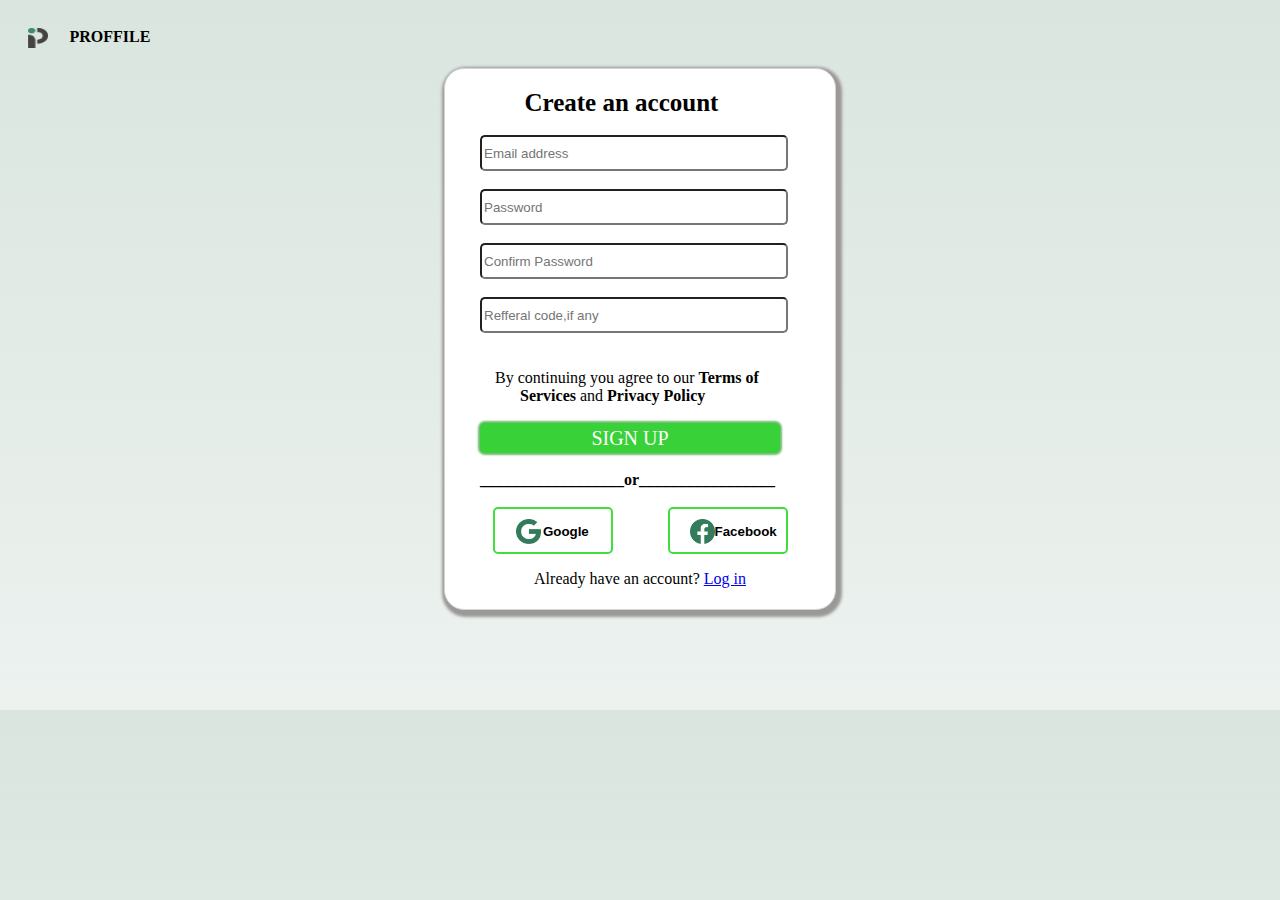
<file: index.html>
<!DOCTYPE html>
<html lang="en">
<head>
    <meta charset="UTF-8">
    <meta http-equiv="X-UA-Compatible" content="IE=edge">
    <meta name="viewport" content="width=device-width, initial-scale=1.0">
    <title>Proffile</title>
    <link rel="stylesheet" href="style.css"/>
</head>
<body>
<div style="margin-bottom: 100px;">
    <div class="logo">
        <img src="./images/Logo.png" height="20px" width="20px">
        <div class="pf"><b>PROFFILE</b></div>
    </div>
    <div class="signup">
        <b class="head">Create an account</b><br><br>
        <form>
            <input type="email" class="form" value="" name="mail" placeholder="Email address" required><br><br>
            <input type="password" class="form" value="" name="pass" placeholder="Password" required><br><br>
            <input type="password" class="form" value="" name="pass" placeholder="Confirm Password" required><br><br>
            <input type="number" class="form" value="" name="code" placeholder="Refferal code,if any">
        </form> <br><br>
        <span class="para">
            By continuing you agree to our <b>Terms of <br><span style="margin-left: 55px;">
                Services </b>and<b> Privacy Policy</b> </span>
        </span>
        <br><br>
        <a href="./home.html"><button type="submit" class="btn" value="" name="signup">SIGN UP</button></a><br><br>
        <b style="margin-left: 15px;">__________________or_________________</b><br><br>
        <div class="gf">
            <a href="https://google.com/" style="text-decoration: none;"><button type="submit" class="google">
                <div><img src="./images/google logo.png" class="img"></div>
                <div style="margin-top: 10px;"><b>Google</b></div>
            </button></a>
            <a href="https://www.facebook.com/" style="text-decoration: none;"><button type="submit" class="google">
                <div><img src="./images/facebook logo.png" class="img"></div>
                <div style="margin-top: 10px;"><b>Facebook</b></div>
            </button></a>
        </div>
        <p class="account">Already have an account?  <a href="./logIn.html">Log in</a></p>
    </div>
</div>  
</body>
</html>
</file>
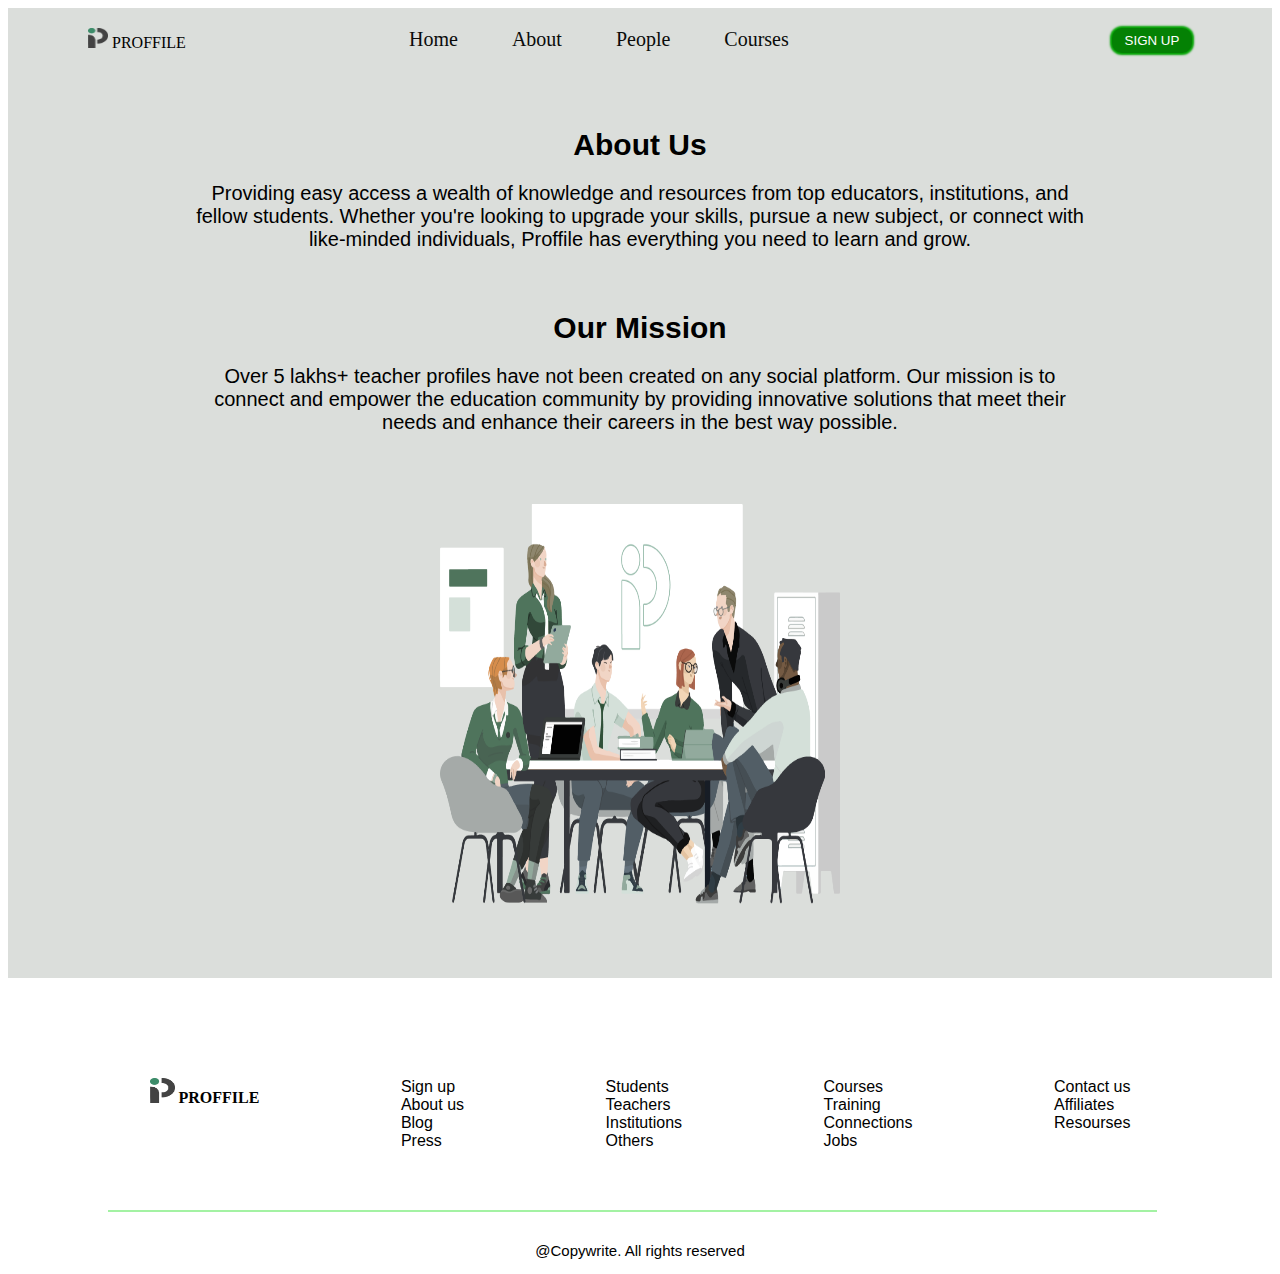
<file: about.html>
<!DOCTYPE html>
<html lang="en">
<head>
    <meta charset="UTF-8">
    <meta http-equiv="X-UA-Compatible" content="IE=edge">
    <meta name="viewport" content="width=device-width, initial-scale=1.0">
    <title>ABOUT US</title>
    <link rel="stylesheet" href="about.css"/>
</head>
<body>
<div class="about-main">
    <div class="nav">
        <a class="logo"><img src="./images/Logo.png" height="20px" width="20px"> PROFFILE</a>
        <div class="li">
            <a class="menu" href="home.html">Home</a>
            <a class="menu" href="about.html">About</a>
            <a class="menu" href="people.html">People</a>
            <a class="menu" href="courses.html">Courses</a>
        </div>
        <div>
            <a href="index.html"><button type="submit" name="login" class="sign">SIGN UP</button></a>
        </div>
    </div>

    <div class="main">
        <div class="about">
            <b>About Us</b>
        </div>
        <div class="para">
            <p>Providing easy access a wealth of knowledge and resources from top educators, institutions,
                 and<br> fellow students. Whether you're looking to upgrade your skills, pursue a new 
                 subject, or connect with <br>like-minded individuals, Proffile has everything you need to learn and grow.</p>
        </div>
        <div class="mission">
            <div class="about">
                <b>Our Mission</b>
            </div>
            <div class="para">
                <p>Over 5 lakhs+ teacher profiles have not been created on any social platform. Our mission 
                    is to <br>connect and empower the education community by providing innovative solutions that 
                    meet their <br>needs and enhance their careers in the best way possible.
                </p>
            </div>
        </div>
        <div class="img">
            <img src="./images/Group 1.png" height="400px" width="400px"/>
        </div>
    </div>
</div>

<div class="five">
    <div>
        <img src="./images/Logo.png" height="25px" width="25px" alt=""/>
        <b>PROFFILE</b>
    </div>

    <div>
        <a href="#" class="bottom">Sign up</a><br>
        <a href="#" class="bottom">About us</a><br>
        <a href="#" class="bottom">Blog</a><br>
        <a href="#" class="bottom">Press</a>
    </div>

    <div>
        <a href="#" class="bottom">Students</a><br>
        <a href="#" class="bottom">Teachers</a><br>
        <a href="#" class="bottom">Institutions</a><br>
        <a href="#" class="bottom">Others</a>
    </div>

    <div>
        <a href="#" class="bottom">Courses</a><br>
        <a href="#" class="bottom">Training</a><br>
        <a href="#" class="bottom">Connections</a><br>
        <a href="#" class="bottom">Jobs</a>
    </div>

    <div>
        <a href="#" class="bottom">Contact us</a><br>
        <a href="#" class="bottom">Affiliates</a><br>
        <a href="#" class="bottom">Resourses</a>
    </div>
</div>
 
<div class="linediv">
    <div class="line"> </div>
</div>

<div class="last">
    <p class="lasttext">@Copywrite. All rights reserved</p>
</div>
</body>
</file>
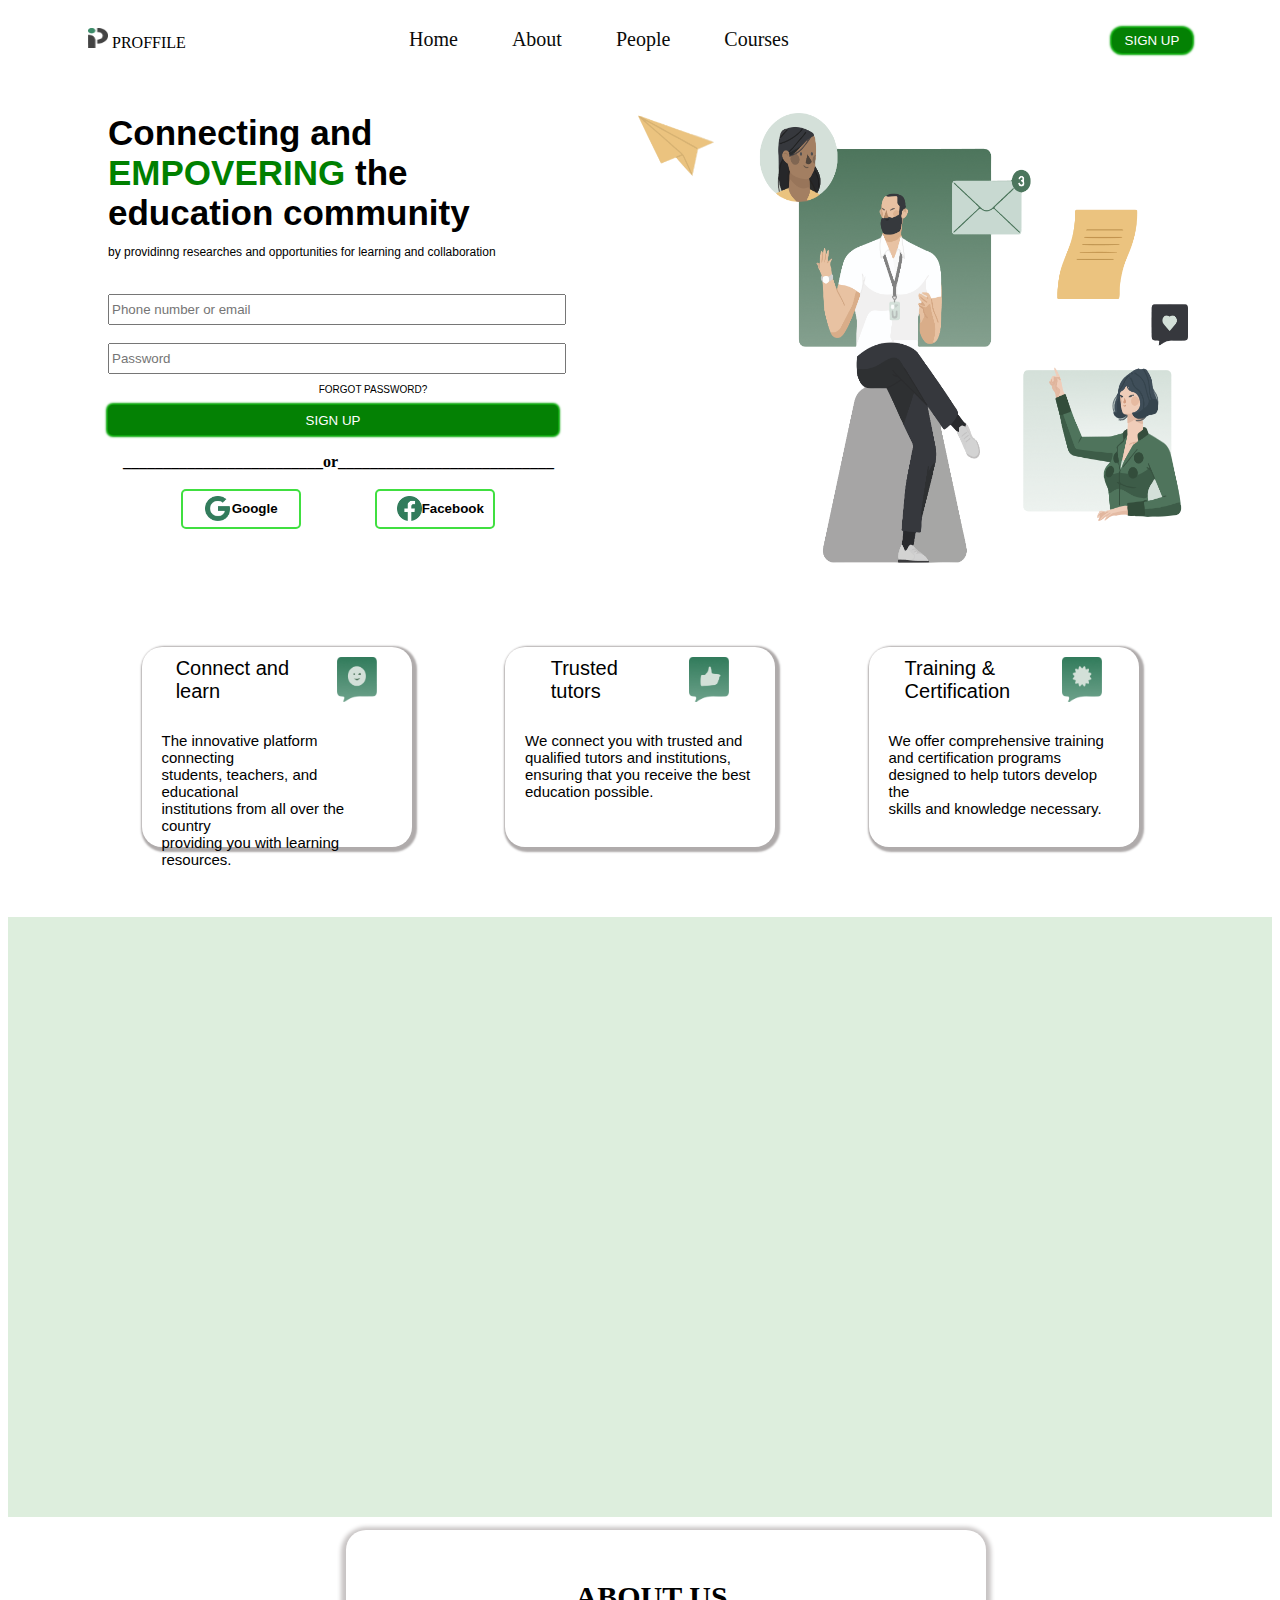
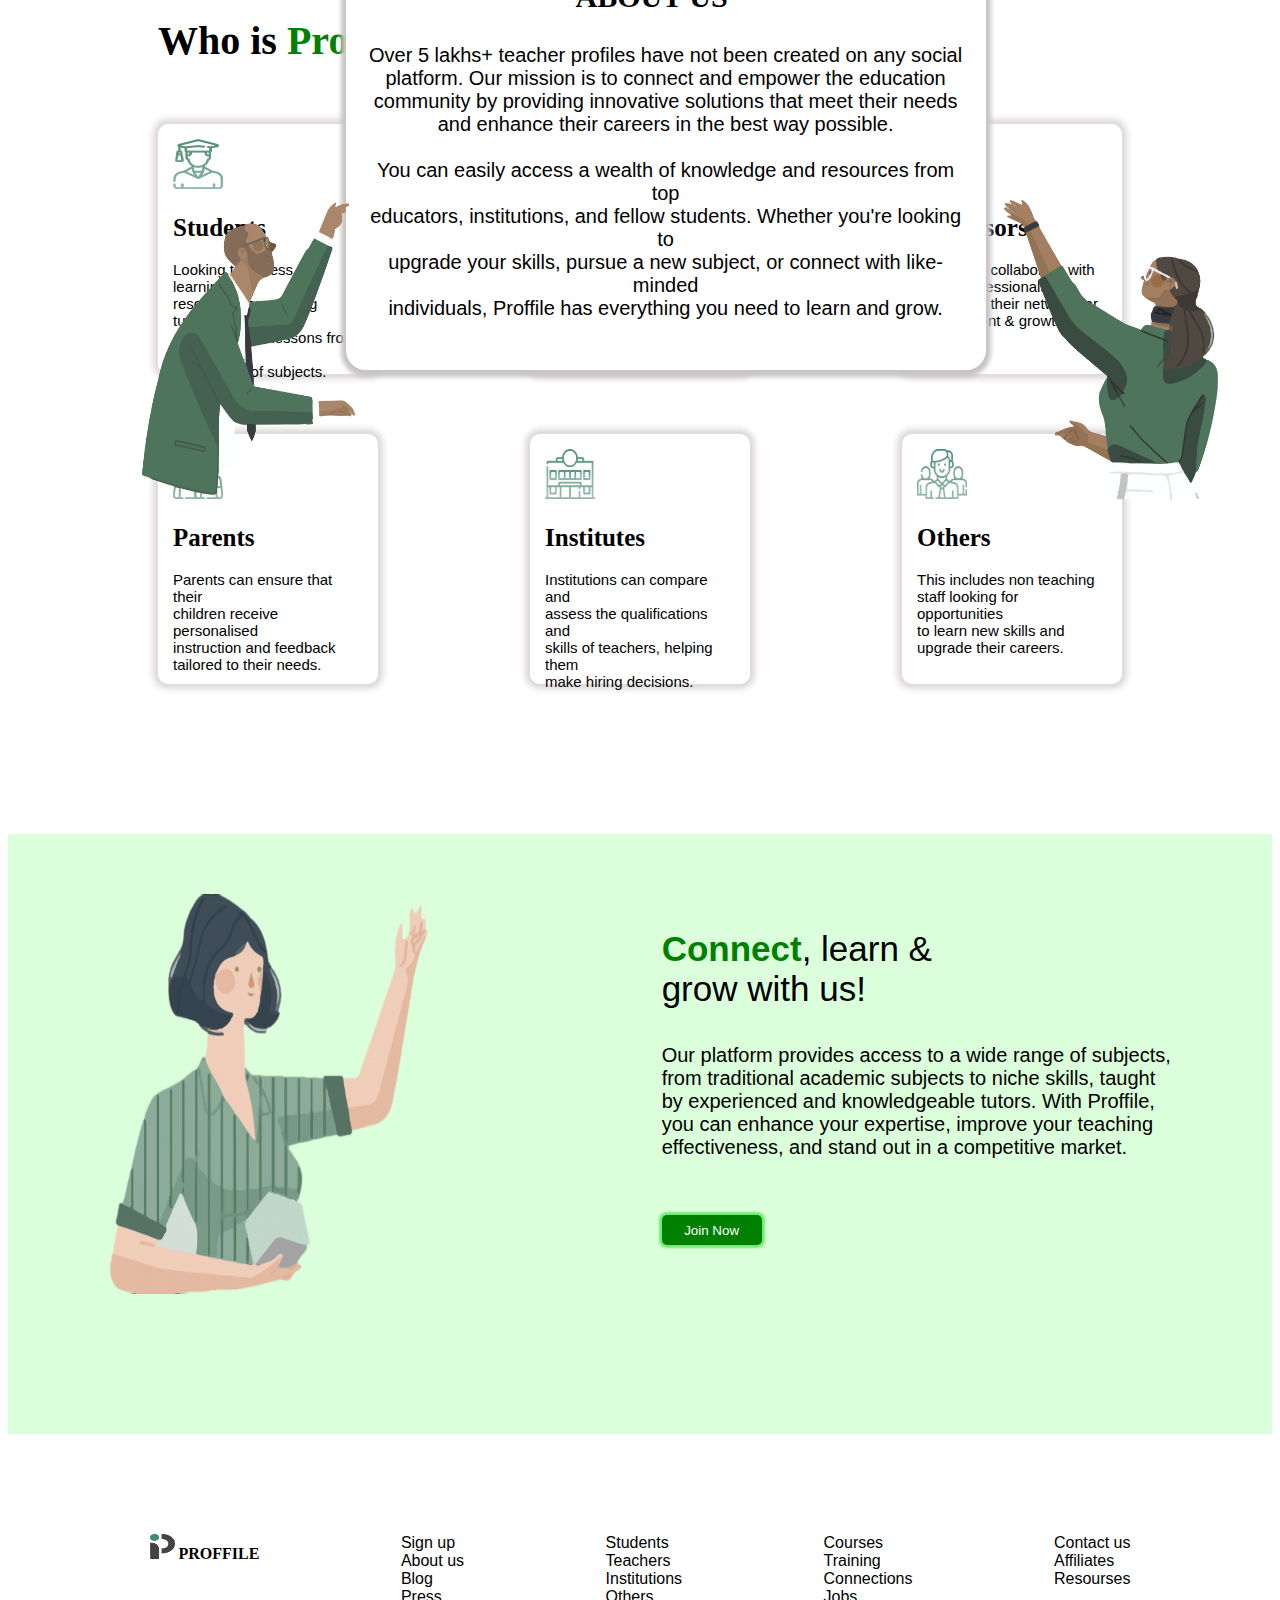
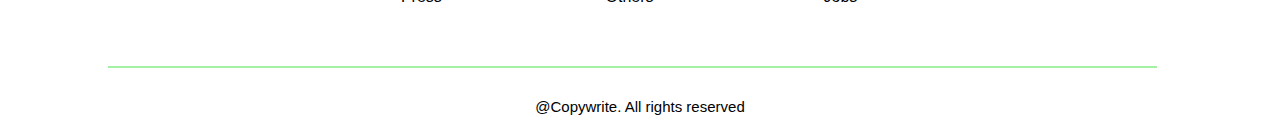
<file: home.html>
<!DOCTYPE html>
<html lang="en">
<head>
    <meta charset="UTF-8">
    <meta http-equiv="X-UA-Compatible" content="IE=edge">
    <meta name="viewport" content="width=device-width, initial-scale=1.0">
    <title>HOME</title>
    <link rel="stylesheet" href="homeStyle.css"/>
</head>
<body>
    <div class="nav">
        <a class="logo"><img src="./images/Logo.png" height="20px" width="20px"> PROFFILE</a>
        <div class="li">
            <a class="menu" href="home.html">Home</a>
            <a class="menu" href="about.html">About</a>
            <a class="menu" href="people.html">People</a>
            <a class="menu" href="courses.html">Courses</a>
        </div>
        <div>
            <a href="index.html"><button type="submit" name="login" class="sign">SIGN UP</button></a>
        </div>
    </div>
    
    <div class="one">
        <div class="on1">
            <b class="text">Connecting and <br><span style="color: green;">EMPOVERING</span> the <br>education community</b>
            <p class="para">by providinng researches and opportunities for learning and collaboration</p>
            <form action="#" method="post" class="form">
                <input type="email"  class="box" name="mail" value="" placeholder="Phone number or email"/><br><br>
                <input type="password" class="box" name="key" value="" placeholder="Password"/><br>
                <p class="forgotpass">FORGOT PASSWORD?</p>
                <button type="submit" name="sub" class="sign1">SIGN UP</button><br><br>
                <b style="margin-left: 15px;">_________________________or___________________________</b><br><br>
          <div class="gf">
            <a href="https://google.com/" style="text-decoration: none;"><button type="submit" class="google">
                <div><img src="./images/google logo.png" class="img"></div>
                <div style="margin-top: 5px;"><b>Google</b></div>
            </button></a>
            <a href="https://www.facebook.com/" style="text-decoration: none;"><button type="submit" class="google">
                <div><img src="./images/facebook logo.png" class="img"></div>
                <div style="margin-top: 5px;"><b>Facebook</b></div>
            </button></a>
            </form>
          </div>
        </div>
        <div class="img1">
            <img src="./images/Group 2.png" height="450px" width="550px"/>
        </div>
    </div>
    <div class="two">
        <div class="two-1">
            <div class="cl">
                <div>Connect and <br>learn</div>
                <div><img src="./images/Frame.png" height="45px" width="40px" alt="img"/></div>
            </div>
            <p class="info">
                The innovative platform connecting <br>students, teachers, and educational <br>
                institutions from all over the country<br>providing you with learning resources.
            </p>
        </div>

        <div class="two-1">
            <div class="cl">
                <div>Trusted<br>tutors</div>
                <div><img src="./images/Frame2.png" height="45px" width="40px" alt="img"/></div>
            </div>
            <p class="info">
                We connect you with trusted and <br>qualified tutors and institutions,<br> ensuring 
                that you receive the best<br> education possible.
            </p>
        </div>

        <div class="two-1">
            <div class="cl">
                <div>Training & <br>Certification</div>
                <div><img src="./images/Frame3.png" height="45px" width="40px" alt="img"/></div>
            </div>
            <p class="info">
                We offer comprehensive training <br>and certification programs <br>designed to help tutors 
                develop the <br>skills and knowledge necessary.
            </p>
        </div>
    </div>

    <div class="about">
        <div class="about1">
            <div class="au"><b style="font-size: 30px;">ABOUT US</b></div>
            <div class="maintext">
                <p class="textpara">
                    Over 5 lakhs+ teacher profiles have not been created on any social <br>platform. Our mission is
                    to connect and empower the education <br>community by providing innovative solutions that meet their 
                    needs<br> and enhance their careers in the best way possible.<br><br>You can easily access a wealth of
                    knowledge and resources from top <br>educators, institutions, and fellow students. Whether you're
                    looking to<br> upgrade your skills, pursue a new subject, or connect with like-minded<br>
                    individuals, Proffile has everything you need to learn and grow.
                </p>
            </div>
        </div>
        <div class="man">
            <img src="./images/man (1).png" height="300px" width="250px" alt="img">
        </div>
        <div class="women">
            <img src="./images/woman (1).png" height="300px" width="250px" alt="img">
        </div>
    </div>

    <div class="three">
        <b>Who is <span style="color: green;">Prof</span>file for?</b>
        <div class="three1">
            <div class="sub-div">
                <img src="./images/student.png" height="50px" width="50px" alt="img"/><br>
                <b class="name">Students</b><br>
                <p class="stud">Looking to access the learning<br> resources, comparing tutors,<br>
                     getting private lessons from a<br> wide range of subjects.</p>
            </div>
            <div class="sub-div">
                <img src="./images/teacher.png" height="50px" width="50px" alt="img"/><br>
                <b class="name">Teachers</b><br>
                <p class="stud">Teachers at all levels looking<br> to connect with like-minded<br>
                     professionals and look for job <br>opportunities.</p>
            </div>
            <div class="sub-div" style="margin-right: 150px;">
                <img src="./images/professor.png" height="50px" width="50px" alt="img"/><br>
                <b class="name">Professors</b><br>
                <p class="stud">Looking to collaborate with<br> fellow professionals for<br>
                     expanding their network for <br>engagement & growth.</p>
            </div>
        </div>

        <div class="three1">
            <div class="sub-div">
                <img src="./images/parents.png" height="50px" width="50px" alt="img"/><br>
                <b class="name">Parents</b><br>
                <p class="stud">Parents can ensure that their <br>children receive personalised<br>
                     instruction and feedback <br>tailored to their needs.</p>
            </div>
            <div class="sub-div">
                <img src="./images/institute.png" height="50px" width="50px" alt="img"/><br>
                <b class="name">Institutes</b><br>
                <p class="stud">Institutions can compare and <br>assess the qualifications and<br>
                     skills of teachers, helping them <br>make hiring decisions.</p>
            </div>
            <div class="sub-div" style="margin-right: 150px;">
                <img src="./images/other.png" height="50px" width="50px" alt="img"/><br>
                <b class="name">Others</b><br>
                <p class="stud">This includes non teaching<br> staff looking for opportunities <br>
                    to learn new skills and<br> upgrade their careers.</p>
            </div>
        </div>
    </div>

    <div class="four">
        <div class="four1">
            <img src="./images/girl1.png" height="400px" width="350px" alt="img"/>
        </div>
        <div class="four1">
            <p class="clg"><b style="color: green;">Connect</b>, learn &<br>grow with us!</p>
            <p class="clg1">Our platform provides access to a wide range of subjects, <br>from traditional academic
               subjects to niche skills, taught<br> by experienced and knowledgeable tutors. With Proffile,<br>
               you can enhance your expertise, improve your teaching <br>effectiveness, and stand out 
               in a competitive market.</p>
            <br><br>
            <button type="submit" name="join" value="" class="join">Join Now</button>
        </div>
    </div>

    <div class="five">
        <div>
            <img src="./images/Logo.png" height="25px" width="25px" alt=""/>
            <b>PROFFILE</b>
        </div>

        <div>
            <a href="#" class="bottom">Sign up</a><br>
            <a href="#" class="bottom">About us</a><br>
            <a href="#" class="bottom">Blog</a><br>
            <a href="#" class="bottom">Press</a>
        </div>

        <div>
            <a href="#" class="bottom">Students</a><br>
            <a href="#" class="bottom">Teachers</a><br>
            <a href="#" class="bottom">Institutions</a><br>
            <a href="#" class="bottom">Others</a>
        </div>

        <div>
            <a href="#" class="bottom">Courses</a><br>
            <a href="#" class="bottom">Training</a><br>
            <a href="#" class="bottom">Connections</a><br>
            <a href="#" class="bottom">Jobs</a>
        </div>

        <div>
            <a href="#" class="bottom">Contact us</a><br>
            <a href="#" class="bottom">Affiliates</a><br>
            <a href="#" class="bottom">Resourses</a>
        </div>
    </div>
     
    <div class="linediv">
        <div class="line"> </div>
    </div>

    <div class="last">
        <p class="lasttext">@Copywrite. All rights reserved</p>
    </div>
</body>
</html>
</file>
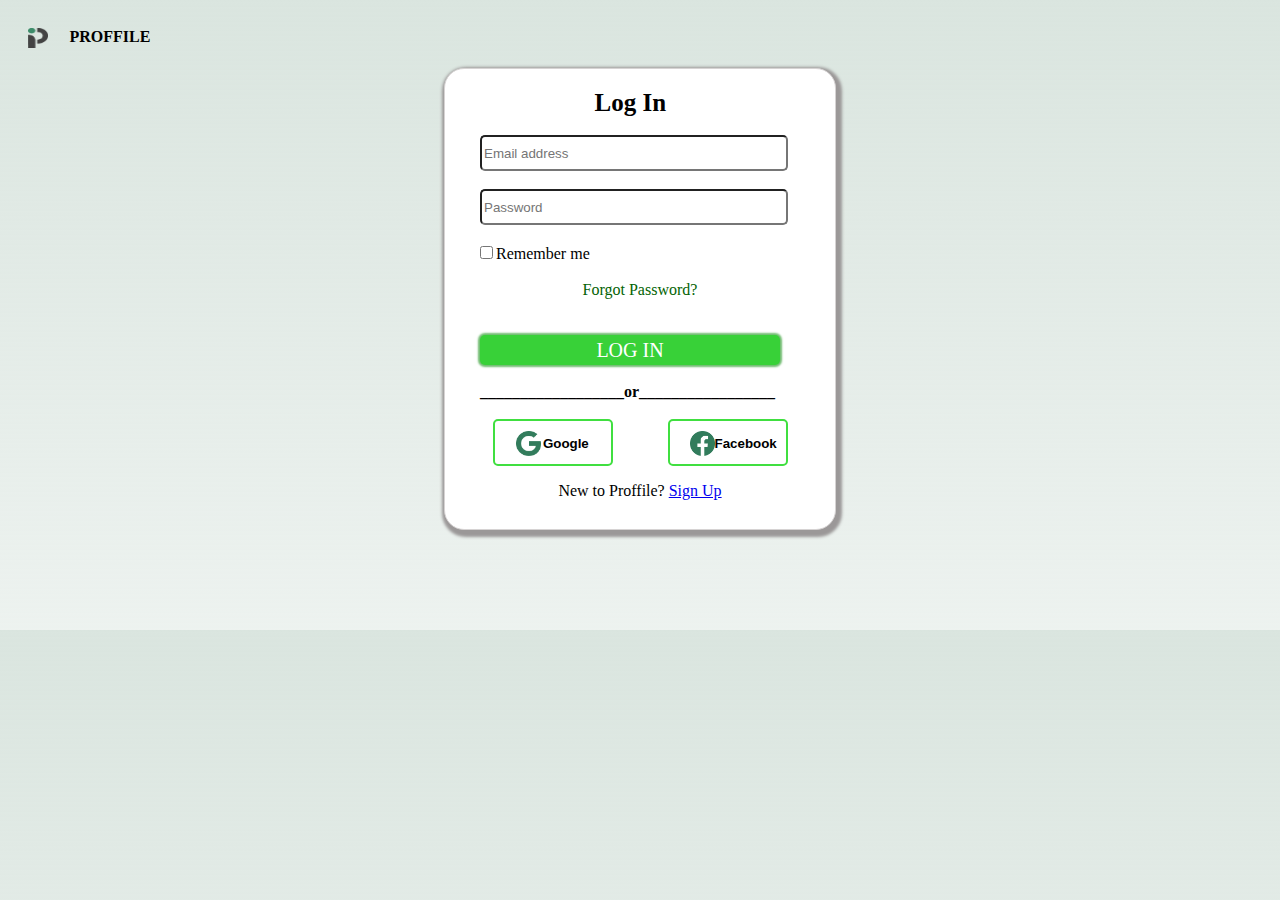
<file: logIn.html>
<!DOCTYPE html>
<html lang="en">
<head>
    <meta charset="UTF-8">
    <meta http-equiv="X-UA-Compatible" content="IE=edge">
    <meta name="viewport" content="width=device-width, initial-scale=1.0">
    <title>Proffile</title>
    <link rel="stylesheet" href="login.css"/>
</head>
<body>
<div style="margin-bottom: 100px;">
    <div class="logo">
        <img src="./images/Logo.png" height="20px" width="20px">
        <div class="pf"><b>PROFFILE</b></div>
    </div>
    <div class="signup">
        <b class="head">Log In</b><br><br>
        <form>
            <input type="email" class="form" value="" name="mail" placeholder="Email address" required><br><br>
            <input type="password" class="form" value="" name="pass" placeholder="Password" required><br><br>
            <input type="checkbox" class="check" value="" name="remember" />Remember me
        </form><br>
        <div class="forget">Forgot Password?</div>
        <br><br>
        <a href="./home.html"><button type="submit" class="btn" value="" name="signup">LOG IN</button></a><br><br>
        <b style="margin-left: 15px;">__________________or_________________</b><br><br>
        <div class="gf">
            <a href="https://google.com/" style="text-decoration: none;"><button type="submit" class="google">
                <div><img src="./images/google logo.png" class="img"></div>
                <div style="margin-top: 10px;"><b>Google</b></div>
            </button></a>
            <a href="https://www.facebook.com/" style="text-decoration: none;"><button type="submit" class="google">
                <div><img src="./images/facebook logo.png" class="img"></div>
                <div style="margin-top: 10px;"><b>Facebook</b></div>
            </button></a>
        </div>
        <p class="account">New to Proffile? <a href="./index.html">Sign Up</a></p>
    </div>
</div>  
</body>
</html>
</file>
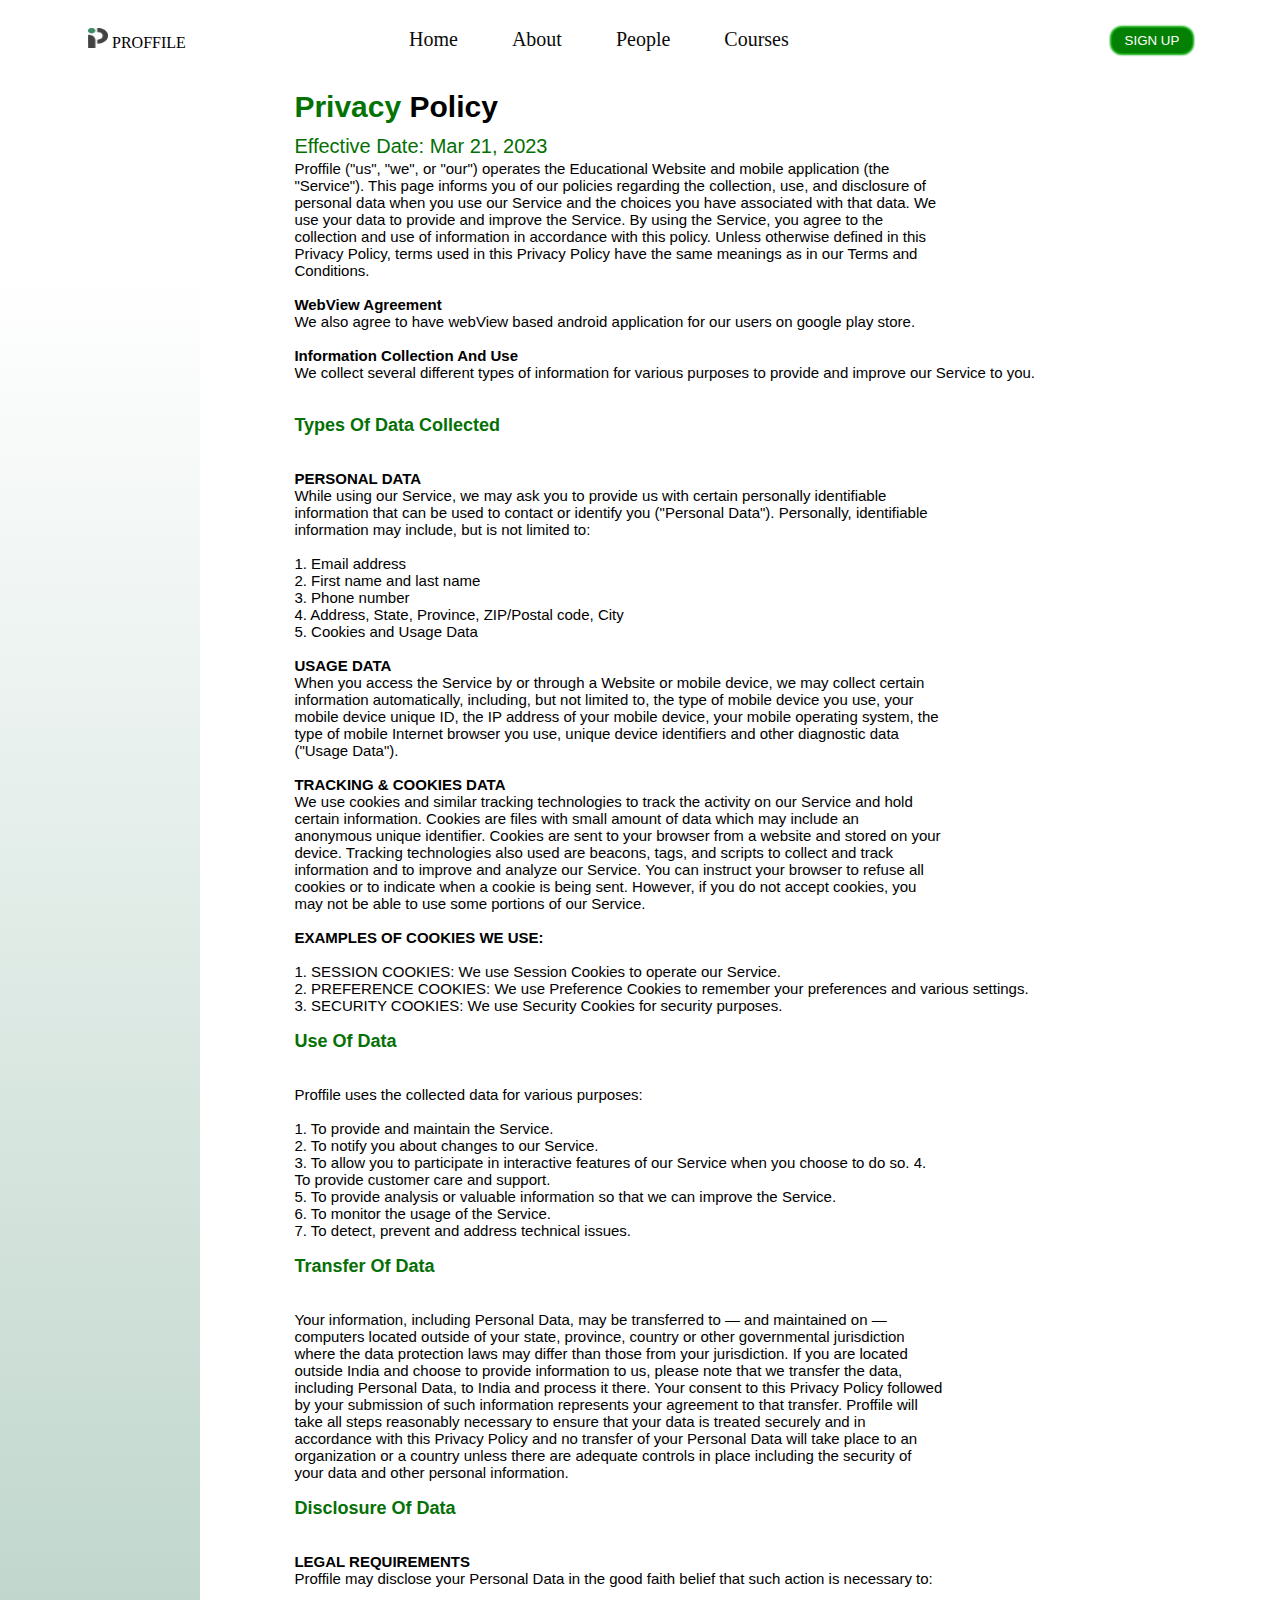
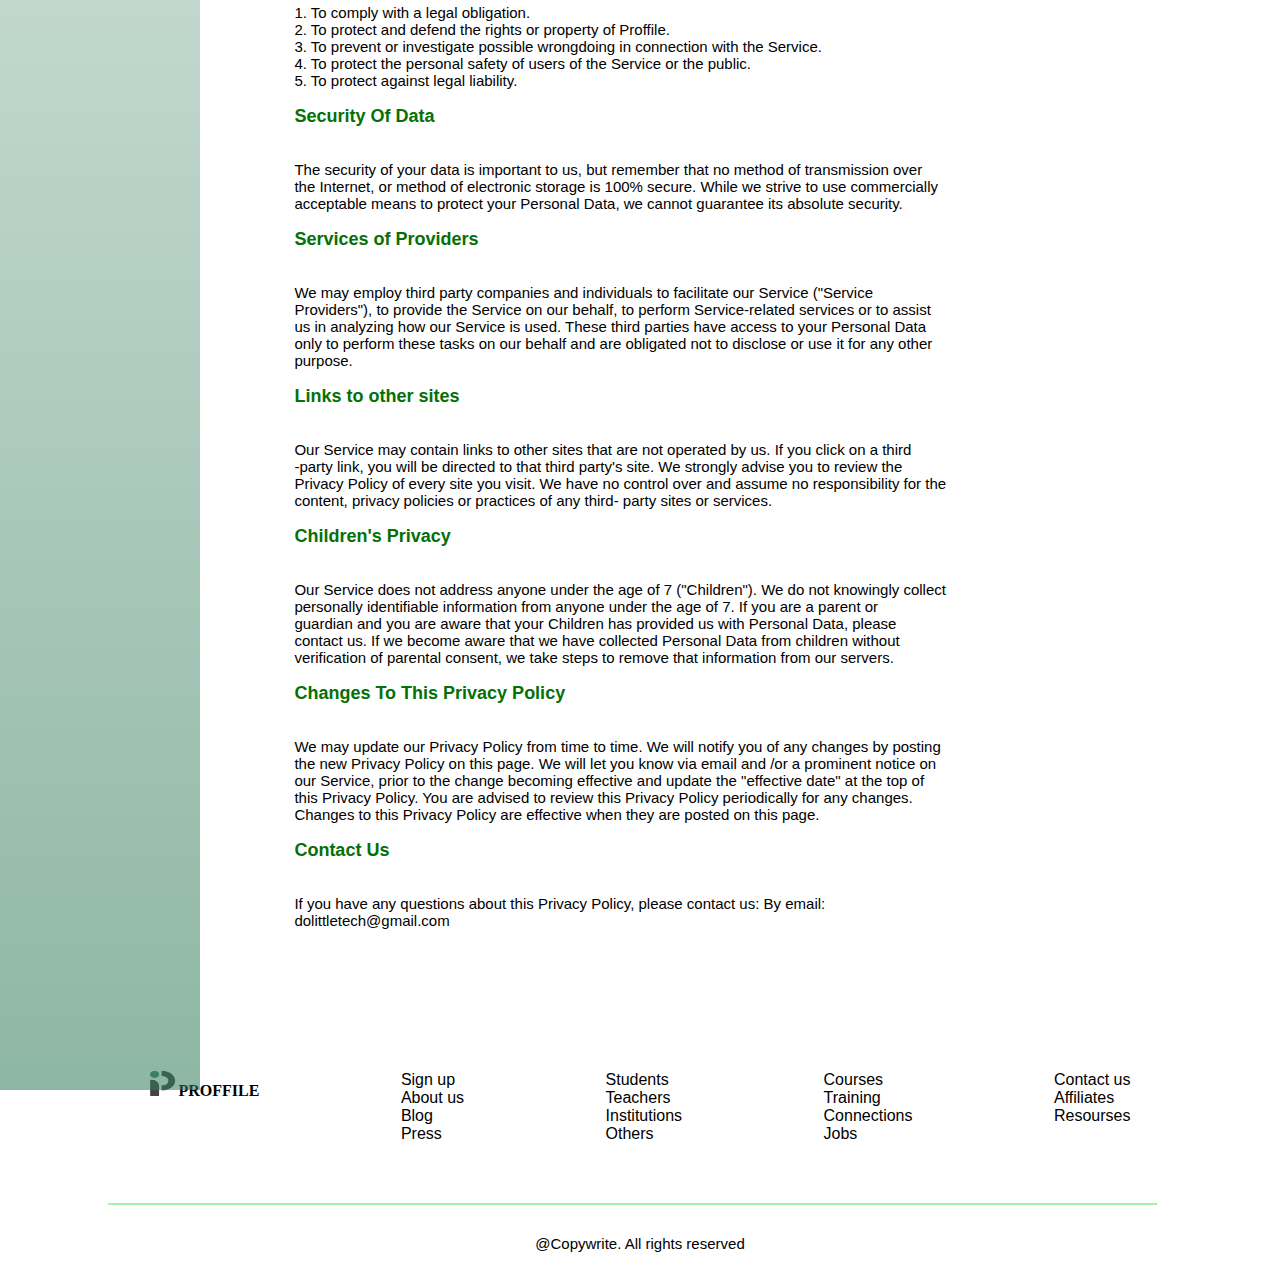
<file: people.html>
<!DOCTYPE html>
<html lang="en">
<head>
    <meta charset="UTF-8">
    <meta http-equiv="X-UA-Compatible" content="IE=edge">
    <meta name="viewport" content="width=device-width, initial-scale=1.0">
    <title>PEOPLE</title>
    <link rel="stylesheet" href="people.css"/>
</head>
<body>
    <div class="nav">
        <a class="logo"><img src="./images/Logo.png" height="20px" width="20px"> PROFFILE</a>
        <div class="li">
            <a class="menu" href="home.html">Home</a>
            <a class="menu" href="about.html">About</a>
            <a class="menu" href="people.html">People</a>
            <a class="menu" href="courses.html">Courses</a>
        </div>
        <div>
            <a href="index.html"><button type="submit" name="login" class="sign">SIGN UP</button></a>
        </div>
    </div>

            <div class="box"></div>
            <div class="text"><span style="color: rgb(4, 115, 4);">Privacy</span> Policy</div><br>
            <div class="date">Effective Date: Mar 21, 2023</div>
            <div class="para">Proffile ("us", "we", or "our") operates the Educational Website and mobile application (the<br>
                "Service"). This page informs you of our policies regarding the collection, use, and disclosure of <br>
                personal data when you use our Service and the choices you have associated with that data. We <br>
                use your data to provide and improve the Service. By using the Service, you agree to the <br>
                collection and use of information in accordance with this policy. Unless otherwise defined in this<br>
                Privacy Policy, terms used in this Privacy Policy have the same meanings as in our Terms and <br>
                Conditions.<br><br>
                <b> WebView Agreement</b><br>
                We also agree to have webView based android application for our users on google play store.<br><br>
                <b>Information Collection And Use</b><br>
                We collect several different types of information for various purposes to provide and
                improve our Service to you. <br><br><br>
                <div class="type">Types Of Data Collected</div><br><br>
                <b>PERSONAL DATA</b><br> While using our Service, we may ask you to provide us with certain 
                personally identifiable<br>information that can be used to contact or identify you 
                ("Personal Data"). Personally, identifiable <br>information may include, but is not limited to:<br><br>
                1. Email address <br>2. First name and last name <br>3. Phone number<br> 4. Address, State, Province, 
                ZIP/Postal code, City<br> 5. Cookies and Usage Data<br><br>
                <b>USAGE DATA</b> <br>When you access the Service by or through a Website or mobile device, 
                we may collect certain <br>information automatically, including, but not limited to, the type
                of mobile device you use, your<br> mobile device unique ID, the IP address of your mobile device,
                your mobile operating system, the<br> type of mobile Internet browser you use, unique device 
                identifiers and other diagnostic data <br>("Usage Data").<br><br>
                <b>TRACKING & COOKIES DATA</b><br> We use cookies and similar tracking technologies to 
                track the activity on our Service and hold <br>certain information. Cookies are files
                with small amount of data which may include an <br>anonymous unique identifier. Cookies
                are sent to your browser from a website and stored on your<br> device. Tracking 
                technologies also used are beacons, tags, and scripts to collect and track <br>
                information and to improve and analyze our Service. You can instruct your browser to
                refuse all <br>cookies or to indicate when a cookie is being sent. However, if you
                do not accept cookies, you<br> may not be able to use some portions of our Service.<br><br>
                <b>EXAMPLES OF COOKIES WE USE:</b><br> <br>1. SESSION COOKIES: We use Session Cookies to operate our 
                Service.<br> 2. PREFERENCE COOKIES: We use Preference Cookies to remember your preferences and 
                various settings. <br>3. SECURITY COOKIES: We use Security Cookies for security purposes. <br><br>
                <div class="type">Use Of Data</div><br><br>
                Proffile uses the collected data for various purposes: <br><br>1. To provide and maintain
                the Service.<br> 2. To notify you about changes to our Service.<br> 3. To allow you to participate 
                in interactive features of our Service when you choose to do so. 4.<br> To provide customer care and 
                support.<br> 5. To provide analysis or valuable information so that we can improve the Service.<br>
                6. To monitor the usage of the Service. <br>7. To detect, prevent and address technical issues.<br><br>
                <div class="type">Transfer Of Data</div><br><br>
                Your information, including Personal Data, may be transferred to — and maintained on — <br>
                computers located outside of your state, province, country or other governmental jurisdiction<br>
                where the data protection laws may differ than those from your jurisdiction. If you are located<br>
                outside India and choose to provide information to us, please note that we transfer the data,<br>
                including Personal Data, to India and process it there. Your consent to this Privacy Policy followed<br>
                by your submission of such information represents your agreement to that transfer. Proffile will<br>
                take all steps reasonably necessary to ensure that your data is treated securely and in <br>
                accordance with this Privacy Policy and no transfer of your Personal Data will take place to an<br>
                organization or a country unless there are adequate controls in place including the security of <br>
                your data and other personal information.<br><br>
                <div class="type">Disclosure Of Data</div><br><br>
                <b>LEGAL REQUIREMENTS</b><br>Proffile may disclose your Personal Data in the good faith belief that 
                such action is necessary to:<br><br>1. To comply with a legal obligation.<br> 2. To protect and defend 
                the rights or property of Proffile.<br> 3. To prevent or investigate possible wrongdoing in connection 
                with the Service. <br>4. To protect the personal safety of users of the Service or the public. <br>
                5. To protect against legal liability.<br><br>
                <div class="type">Security Of Data</div><br><br>
                The security of your data is important to us, but
                remember that no method of transmission over <br>the Internet, or method of electronic storage is 
                100% secure. While we strive to use commercially <br>acceptable means to protect your Personal Data,
                we cannot guarantee its absolute security.<br><br>
                <div class="type">Services of Providers</div><br><br>
                We may employ third party companies and individuals to facilitate our Service ("Service <br>
                Providers"), to provide the Service on our behalf, to perform Service-related services or to 
                assist<br> us in analyzing how our Service is used. These third parties have access to your 
                Personal Data<br> only to perform these tasks on our behalf and are obligated not to disclose or
                use it for any other <br>purpose.<br><br>
                <div class="type">Links to other sites</div><br><br>
                Our Service may contain links to other sites that are not operated by us. If you click on a 
                third<br>-party link, you will be directed to that third party's site. We strongly advise you 
                to review the <br>Privacy Policy of every site you visit. We have no control over and assume
                no responsibility for the<br> content, privacy policies or practices of any third-
                party sites or services.<br><br>
                <div class="type">Children's Privacy</div><br><br>
                Our Service does not address anyone under the age of 7 ("Children"). We do not knowingly
                collect<br> personally identifiable information from anyone under the age of 7. If you are a 
                parent or <br>guardian and you are aware that your Children has provided us with Personal 
                Data, please<br> contact us. If we become aware that we have collected Personal Data from 
                children without<br> verification of parental consent, we take steps to remove that 
                information from our servers.<br><br>
                <div class="type">Changes To This Privacy Policy</div><br><br>
                We may update our Privacy Policy from time to time. We will notify you of any changes
                by posting <br>the new Privacy Policy on this page. We will let you know via email and
                /or a prominent notice on<br> our Service, prior to the change becoming effective and 
                update the "effective date" at the top of<br> this Privacy Policy. You are advised to review
                this Privacy Policy periodically for any changes.<br> Changes to this Privacy Policy are 
                effective when they are posted on this page.<br><br>
                <div class="type">Contact Us</div><br><br>
                If you have any questions about this Privacy Policy, please contact us:
                By email:<br> dolittletech@gmail.com 
            </div>
<div class="bottomNav">
    <div class="five">
        <div>
            <img src="./images/Logo.png" height="25px" width="25px" alt=""/>
            <b>PROFFILE</b>
        </div>

        <div>
            <a href="#" class="bottom">Sign up</a><br>
            <a href="#" class="bottom">About us</a><br>
            <a href="#" class="bottom">Blog</a><br>
            <a href="#" class="bottom">Press</a>
        </div>

        <div>
            <a href="#" class="bottom">Students</a><br>
            <a href="#" class="bottom">Teachers</a><br>
            <a href="#" class="bottom">Institutions</a><br>
            <a href="#" class="bottom">Others</a>
        </div>

        <div>
            <a href="#" class="bottom">Courses</a><br>
            <a href="#" class="bottom">Training</a><br>
            <a href="#" class="bottom">Connections</a><br>
            <a href="#" class="bottom">Jobs</a>
        </div>

        <div>
            <a href="#" class="bottom">Contact us</a><br>
            <a href="#" class="bottom">Affiliates</a><br>
            <a href="#" class="bottom">Resourses</a>
        </div>
    </div>

    <div class="linediv">
        <div class="line"> </div>
    </div>

    <div class="last">
        <p class="lasttext">@Copywrite. All rights reserved</p>
    </div>
</div>
</body>
</file>
<file: style.css>
body{
    background: linear-gradient(180deg, #DAE5DF 0%, rgba(218, 229, 223, 0.49) 100%);
}

.logo{
    padding: 20px;
    display: flex;
    justify-content: space-between;
}

.pf{
    margin-right: 90%;
}

.signup{
    background-color:white;
    border: 1px solid rgb(214, 211, 211);
    border-radius: 20px;
    box-shadow: 2px 3px 3px 4px rgb(155, 152, 152);
    margin: auto;
    height: 500px;
    width: 350px;
    padding: 20px;
}

.head{
    font-size: 25px;
    font-family: 'Times New Roman', Times, serif;
    margin-left: 17%;
    margin-top: 20px;
}

.form{
    border-radius: 5px;
    height: 30px;
    width: 300px;
    margin-left: 15px;
}

.para{
    margin-left: 30px;
}

.btn{
    background-color: rgb(56, 209, 56);
    border-radius: 5px;
    box-shadow: 0px 0px 2px 2px rgb(112, 188, 112);
    height: 30px;
    width: 300px;
    margin-left: 15px;
    outline: none;
    border: none;
    cursor: pointer;
    color: white;
    font-size: 20px;
    font-family: Cambria, Cochin, Georgia, Times, 'Times New Roman', serif;
}

.btn:hover{
    background-color: rgb(54, 231, 54);
}

.gf{
    display: flex;
    justify-content: space-around;
}

.google{
    border: 2px solid rgb(64, 223, 64);
    padding-left: 20px;
    padding-right: 20px;
    padding-top: 5px;
    padding-bottom: 5px;
    width: 120px;
    border-radius: 5px;
    cursor: pointer;
    background: transparent;
    display: flex;
    justify-content: space-evenly;
}

.google:hover{
    background-color:rgb(88, 222, 88);
    color: white;
}

.img{
    height: 25px; 
    width: 25px;
    margin-top: 5px;
}

.account{
    text-align: center;
}
</file>
<file: about.css>
.about-main{
    background-color: rgb(219, 222, 219);
    height: 970px;
    width: 100%;
}

.nav{
    display: flex;
    justify-content: space-between;
    list-style-type: none;
    height: 40px;
}

.logo{
    margin-left:80px;
    margin-top: 20px;
}

.li{
    margin-right: 150px;
    margin-top: 20px;
}

.menu{
    margin-left: 50px;
    font-size: 20px;
    font: bold;
    cursor: pointer;
    text-decoration: none;
    color: rgb(10, 11, 10);
}

.menu:hover{
    color: rgb(8, 163, 8);
}

.sign{
    color: white;
    background-color: rgb(4, 129, 4);
    border-radius: 10px;
    box-shadow: 0 0 2px 2px rgb(2, 162, 2);
    margin-right: 80px;
    margin-top: 20px;
    border: none;
    height: 25px;
    width: 80px;
    cursor: pointer;
}

.sign:hover{
    background-color: rgb(2, 98, 2);
}

.main{
    margin-top: 80px;
}

.about{
    text-align: center;
    font-size: 30px;
    font-family: 'Gill Sans', 'Gill Sans MT', Calibri, 'Trebuchet MS', sans-serif;
}

.para{
    text-align: center;
    font-size:20px;
    font-family: 'Gill Sans', 'Gill Sans MT', Calibri, 'Trebuchet MS', sans-serif;
}

.img{
    margin-top: 70px;
    text-align: center;
}

.mission{
    margin-top: 60px;
}

.five{
    margin-top: 100px;
    display: flex;
    justify-content: space-evenly;
}

.bottom{
    color: black;
    text-decoration: none;
    cursor: pointer;
    font-family: 'Gill Sans', 'Gill Sans MT', Calibri, 'Trebuchet MS', sans-serif;
}

.linediv{
    margin-top: 60px;
}

.line{
    border-bottom: 2px solid rgb(163, 242, 163);
    width: 83%;
    margin-left: 100px;
}

.last{
    margin-top: 30px;
    text-align: center;
}

.lasttext{
    font-family: 'Gill Sans', 'Gill Sans MT', Calibri, 'Trebuchet MS', sans-serif;
    font-size: 15px;
}
</file>
<file: homeStyle.css>
.nav{
    display: flex;
    justify-content: space-between;
    list-style-type: none;
}

.logo{
    margin-left:80px;
    margin-top: 20px;
}

.li{
    margin-right: 150px;
    margin-top: 20px;
}

.menu{
    margin-left: 50px;
    font-size: 20px;
    font: bold;
    cursor: pointer;
    text-decoration: none;
    color: rgb(10, 11, 10);
}

.menu:hover{
    color: rgb(8, 163, 8);
}

.sign{
    color: white;
    background-color: rgb(4, 129, 4);
    border-radius: 10px;
    box-shadow: 0 0 2px 2px rgb(2, 162, 2);
    margin-right: 80px;
    margin-top: 20px;
    border: none;
    height: 25px;
    width: 80px;
    cursor: pointer;
}

.sign:hover{
    background-color: rgb(2, 98, 2);
}

.one{
    display: flex;
    justify-content: space-evenly;
    margin-top: 60px;
}

.on1{
    margin-left: 100px;
}

.text{
    font-size: 35px;
    font-family:Verdana, Geneva, Tahoma, sans-serif;
}

.para{
    font-size: 12px;
    font-family: Verdana, Geneva, Tahoma, sans-serif;
}

.form{
    margin-top: 35px;
}

.box{
    height: 25px;
    width: 450px;
    font-family: Verdana, Geneva, Tahoma, sans-serif;
}

.forgotpass{
    font-size: 10px;
    text-align: center;
    font-family: Verdana, Geneva, Tahoma, sans-serif;
}

.sign1{
    color: white;
    background-color: rgb(4, 129, 4);
    border-radius: 5px;
    box-shadow: 0 0 2px 2px rgb(2, 162, 2);
    margin-right: 80px;
    border: none;
    height: 30px;
    width: 450px;
    cursor: pointer;
}

.sign1:hover{
    background-color: rgb(2, 98, 2);
}

.gf{
    display: flex;
    justify-content: space-evenly;
    margin-right: 70px;
}


.google{
    border: 2px solid rgb(64, 223, 64);
    padding-left: 20px;
    padding-right: 20px;
    padding-top: 5px;
    padding-bottom: 5px;
    width: 120px;
    height: 40px;
    border-radius: 5px;
    cursor: pointer;
    background: transparent;
    display: flex;
    justify-content: space-evenly;
}

.google:hover{
    background-color:rgb(88, 222, 88);
    color: white;
}

.img{
    height: 25px; 
    width: 25px;
}

.img1{
    margin-right: 100px;
}

.two{
    display: flex;
    justify-content: space-evenly;
    margin-top: 80px;
    margin-left: 40px;
    margin-right: 40px;
}

.two-1{
    background-color: white;
    height: 180px;
    width: 250px;
    padding: 10px;
    box-shadow: 2px 2px 2px 3px rgb(175, 171, 171);
    border-radius: 20px;
}

.cl{
    display: flex;
    justify-content: space-around;
    font-size: 20px;
    font: bolder;
    font-family: 'Gill Sans', 'Gill Sans MT', Calibri, 'Trebuchet MS', sans-serif;
}

.info{
    font-size: 15px;
    padding: 10px;
    font-family:'Gill Sans', 'Gill Sans MT', Calibri, 'Trebuchet MS', sans-serif;
}

.about{
    margin-top: 70px;
    height: 600px;
    width: 100%;
    background-color: rgb(221, 238, 221);
}

.man{
    position: absolute;
    top: 200%;
    left: 10%;
}
.women{
    position: absolute;
    top: 200%;
    right: 3%;
}

.about1{
    margin: auto;
    background-color: white;
    position: absolute;
    top: 170%;
    left: 27%;
    height: 400px;
    width: 600px;
    border-radius: 20px;
    box-shadow: 0px 2px 4px 5px rgb(200, 196, 196);
    padding: 20px;
}

.au{
    margin-left: 35%;
    margin-top: 30px;
}

.maintext{
    margin-top: 30px;
}

.textpara{
    text-align: center;
    font-size: 20px;
    font-family:'Gill Sans', 'Gill Sans MT', Calibri, 'Trebuchet MS', sans-serif;
}

.three{
    margin-top: 100px;
    margin-left: 150px;
    font-size: 40px;
}

.three1{
    display: flex;
    justify-content: space-between;
}

.sub-div{
    background-color: white;
    height: 220px;
    width: 190px;
    padding: 15px;
    margin-top: 60px;
    border-radius: 10px;
    box-shadow: 0 0 6px 5px rgb(221, 216, 216);
    cursor: pointer;
}

.name{
    font-size: 25px;
}

.stud{
    font-size: 15px;
    font-family: 'Gill Sans', 'Gill Sans MT', Calibri, 'Trebuchet MS', sans-serif;
}

.four{
    margin-top: 150px;
    background-color: rgb(218, 255, 218);
    height: 600px;
    width: 100%;
    display: flex;
    justify-content: space-around;
}

.four1{
    margin-top: 60px;
}

.clg{
    font-size: 35px;
    font-family: 'Gill Sans', 'Gill Sans MT', Calibri, 'Trebuchet MS', sans-serif;
}

.clg1{
    margin-top: 30px;
    font-size: 20px;
    font-family: 'Gill Sans', 'Gill Sans MT', Calibri, 'Trebuchet MS', sans-serif;
}

.join{
    color: white;
    background-color: green;
    border-radius: 5px;
    border: none;
    box-shadow: 0 0 2px 3px rgb(116, 235, 116);
    height: 30px;
    width: 100px;
    cursor: pointer;
}

.join:hover{
    background-color: rgb(3, 93, 3);
}

.five{
    margin-top: 100px;
    display: flex;
    justify-content: space-evenly;
}

.bottom{
    color: black;
    text-decoration: none;
    cursor: pointer;
    font-family: 'Gill Sans', 'Gill Sans MT', Calibri, 'Trebuchet MS', sans-serif;
}

.linediv{
    margin-top: 60px;
}

.line{
    border-bottom: 2px solid rgb(163, 242, 163);
    width: 83%;
    margin-left: 100px;
}

.last{
    margin-top: 30px;
    text-align: center;
}

.lasttext{
    font-family: 'Gill Sans', 'Gill Sans MT', Calibri, 'Trebuchet MS', sans-serif;
    font-size: 15px;
}
</file>
<file: login.css>
body{
    background: linear-gradient(180deg, #DAE5DF 0%, rgba(218, 229, 223, 0.49) 100%);
}

.logo{
    padding: 20px;
    display: flex;
    justify-content: space-between;
}

.pf{
    margin-right: 90%;
}

.signup{
    background-color:white;
    border: 1px solid rgb(214, 211, 211);
    border-radius: 20px;
    box-shadow: 2px 3px 3px 4px rgb(155, 152, 152);
    margin: auto;
    height: 420px;
    width: 350px;
    padding: 20px;
}

.head{
    font-size: 25px;
    font-family: 'Times New Roman', Times, serif;
    margin-left: 37%;
    margin-top: 20px;
}

.form{
    border-radius: 5px;
    height: 30px;
    width: 300px;
    margin-left: 15px;
}

.forget{
    text-align: center;
    color: rgb(3, 99, 3);
}

.check{
    margin-left: 15px;
}

.btn{
    background-color: rgb(56, 209, 56);
    border-radius: 5px;
    box-shadow: 0px 0px 2px 2px rgb(112, 188, 112);
    height: 30px;
    width: 300px;
    margin-left: 15px;
    outline: none;
    border: none;
    cursor: pointer;
    color: white;
    font-size: 20px;
    font-family: Cambria, Cochin, Georgia, Times, 'Times New Roman', serif;
}

.btn:hover{
    background-color: rgb(54, 231, 54);
}

.gf{
    display: flex;
    justify-content: space-around;
}

.google{
    border: 2px solid rgb(64, 223, 64);
    padding-left: 20px;
    padding-right: 20px;
    padding-top: 5px;
    padding-bottom: 5px;
    width: 120px;
    border-radius: 5px;
    cursor: pointer;
    background: transparent;
    display: flex;
    justify-content: space-evenly;
}

.google:hover{
    background-color:rgb(88, 222, 88);
    color: white;
}

.img{
    height: 25px; 
    width: 25px;
    margin-top: 5px;
}

.account{
    text-align: center;
}
</file>
<file: people.css>
.nav{
    display: flex;
    justify-content: space-between;
    list-style-type: none;
}

.logo{
    margin-left:80px;
    margin-top: 20px;
}

.li{
    margin-right: 150px;
    margin-top: 20px;
}

.menu{
    margin-left: 50px;
    font-size: 20px;
    font: bold;
    cursor: pointer;
    text-decoration: none;
    color: rgb(10, 11, 10);
}

.menu:hover{
    color: rgb(8, 163, 8);
}

.sign{
    color: white;
    background-color: rgb(4, 129, 4);
    border-radius: 10px;
    box-shadow: 0 0 2px 2px rgb(2, 162, 2);
    margin-right: 80px;
    margin-top: 20px;
    border: none;
    height: 25px;
    width: 80px;
    cursor: pointer;
}

.sign:hover{
    background-color: rgb(2, 98, 2);
}

.box{
    position: absolute;
    left: 0%;
    right: 75.29%;
    top: 30%;
    height: 2420px;
    width: 200px;
    background: linear-gradient(180deg, rgba(50, 123, 91, 0) 0%, rgba(50, 123, 91, 0.55) 100%);
}

.text{
    font-size: 30px;
    font-weight: 600;
    font-family:'Gill Sans', 'Gill Sans MT', Calibri, 'Trebuchet MS', sans-serif;
    position: absolute;
    left: 23%;
    top: 90px;
}

.date{
    font-size: 20px;
    color: rgb(4, 111, 4);
    font-family:'Gill Sans', 'Gill Sans MT', Calibri, 'Trebuchet MS', sans-serif;
    position: absolute;
    top: 135px;
    left: 23%;
}

.para{
    font-size: 15px;
    font-family:'Gill Sans', 'Gill Sans MT', Calibri, 'Trebuchet MS', sans-serif;
    position: absolute;
    top: 160px;
    left: 23%;
}

.type{
    font-size: 18px;
    font-weight: 600;
    color: rgb(5, 112, 5);
}

.bottomNav{
    margin-top: 2600px;
}

.five{
    margin-top: 100px;
    display: flex;
    justify-content: space-evenly;
}

.bottom{
    color: black;
    text-decoration: none;
    cursor: pointer;
    font-family: 'Gill Sans', 'Gill Sans MT', Calibri, 'Trebuchet MS', sans-serif;
}

.linediv{
    margin-top: 60px;
}

.line{
    border-bottom: 2px solid rgb(163, 242, 163);
    width: 83%;
    margin-left: 100px;
}

.last{
    margin-top: 30px;
    text-align: center;
}

.lasttext{
    font-family: 'Gill Sans', 'Gill Sans MT', Calibri, 'Trebuchet MS', sans-serif;
    font-size: 15px;
}
</file>
